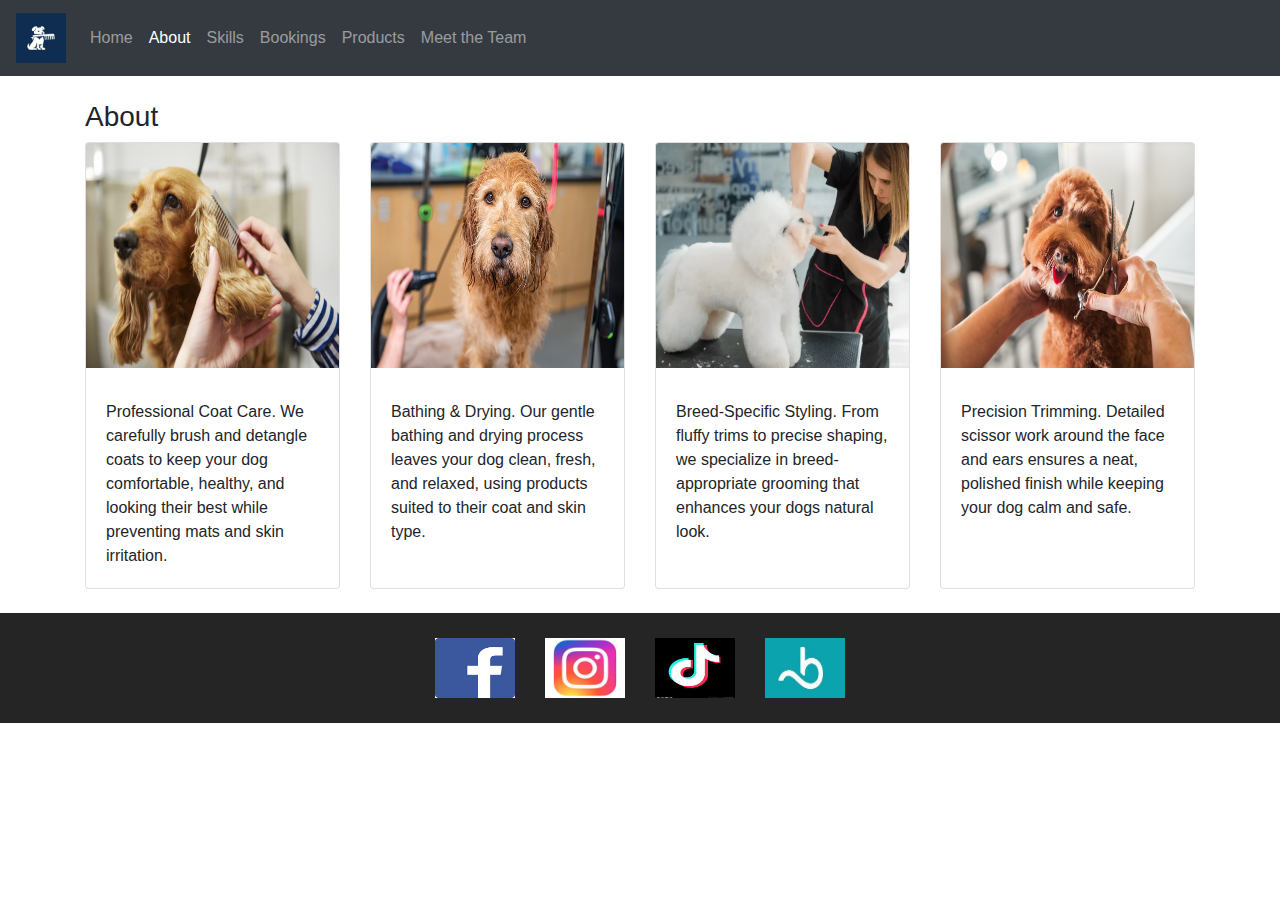
<file: About.html>
<!doctype html>
<html lang="en">
  <head>
    <!-- Required meta tags -->
    <meta charset="utf-8">
    <meta name="viewport" content="width=device-width, initial-scale=1, shrink-to-fit=no">

    <!-- Bootstrap CSS -->
    <link rel="stylesheet" href="https://cdn.jsdelivr.net/npm/bootstrap@4.4.1/dist/css/bootstrap.min.css" integrity="sha384-Vkoo8x4CGsO3+Hhxv8T/Q5PaXtkKtu6ug5TOeNV6gBiFeWPGFN9MuhOf23Q9Ifjh" crossorigin="anonymous">

    <title></title>
  </head>
<body>
<!--Navbar ------------------------------------------------------------------------------------------------------------------------------>

<nav class="navbar navbar-expand-md bg-dark navbar-dark">
  <a class="navbar-brand" href="#"><Img src="assets/dog-grooming-vector-logo-design-600nw-2612515567.webp" alt="LOGO" style="width: 50px;"></a>
  <button class="navbar-toggler" type="button" data-toggle="collapse" data-target="#collapsibleNavbar">
    <span class="navbar-toggler-icon"></span>
  </button>
  <div class="collapse navbar-collapse" id="collapsibleNavbar">
    <ul class="navbar-nav">
       <li class="nav-item"><a class="nav-link" href="index.html">Home</a></li>
                <li class="nav-item"><a class="nav-link active" href="About.html">About</a></li>
                <li class="nav-item"><a class="nav-link" href="Skills.html">Skills</a></li>
                <li class="nav-item"><a class="nav-link" href="Bookings.html">Bookings</a></li>
                <li class="nav-item"><a class="nav-link" href="Products.html">Products</a></li>
                <li class="nav-item"><a class="nav-link" href="Meettheteam.html">Meet the Team</a></li>
            </ul>
  </div>  
</nav>
<br>


<!--Navbar End--------------------------------------------------------------------------------------------------------------------------->

<!--Main--------------------------------------------------------------------------------------------------------------------------------->
<div class="container">
  <h3>About</h3>
 <div class="row row-cols-1 row-cols-md-4">
  <div class="col mb-4">
    <div class="card h-100">
      <img src="assets/Cocker-spaniel-Park-City-dog-grooming-1024x688.jpg" class="card-img-top" alt="" style="height: 225px;">
      <div class="card-body d-flex flex-column">
        <h5 class="card-title"></h5>
        <p class="card-text">Professional Coat Care.  We carefully brush and detangle coats to keep your dog comfortable, healthy, and looking their best while preventing mats and skin irritation.</p>
      
      </div>
    </div>
  </div>
  <div class="col mb-4">
    <div class="card h-100">
      <img src="assets/22PT_CWA_Wisbech_Dog_Grooming_02_b__sm.jpg" class="card-img-top" alt="" style="height: 225px;">
      <div class="card-body d-flex flex-column">
        <h5 class="card-title"></h5>
        <p class="card-text">Bathing & Drying. Our gentle bathing and drying process leaves your dog clean, fresh, and relaxed, using products suited to their coat and skin type.</p>
      </div>
    </div>
  </div>
  <div class="col mb-4">
    <div class="card h-100">
      <img src="assets/dog-grooming-myrtle-beach.webp" class="card-img-top" alt="" style="height: 225px;">
      <div class="card-body d-flex flex-column">
        <h5 class="card-title"></h5>
        <p class="card-text">Breed-Specific Styling. From fluffy trims to precise shaping, we specialize in breed-appropriate grooming that enhances your dogs natural look.</p>
      </div>
    </div>
  </div>
  <div class="col mb-4">
    <div class="card h-100">
      <img src="assets/dog-grooming-scissor-cut.jpeg" class="card-img-top" alt="" style="height: 225px;">
      <div class="card-body d-flex flex-column">
        <h5 class="card-title"></h5>
        <p class="card-text">Precision Trimming. Detailed scissor work around the face and ears ensures a neat, polished finish while keeping your dog calm and safe.</p>
      </div>
    </div>
  </div>
</div>
</div>

<!--Main end------------------------------------------------------------------------------------------------------------------------------->

<!--Footer--------------------------------------------------------------------------------------------------------------------------------->

   <!-- IMAGE STRIP -->
    <div style="background-color:#252525; padding:25px 0; display:flex; justify-content:center; gap:30px;">
        <img src="assets/facebook logo.png" style="width:80px; height:60px; background-color:#d9d9d9;">
        <img src="assets/insta logo.jpg" style="width:80px; height:60px; background-color:#d9d9d9;">
        <img src="assets/download.jpg" style="width:80px; height:60px; background-color:#d9d9d9;">
        <img src="assets/booksy.jpg" style="width:80px; height:60px; background-color:#d9d9d9;">
    </div>

    <!-- STICKY FOOTER -->
    <footer style="background: color #252525;; padding:25px 0; text-align:center; margin-top:auto;">
        <!-- Footer -->
    </footer>


</body>
</html>
</file>
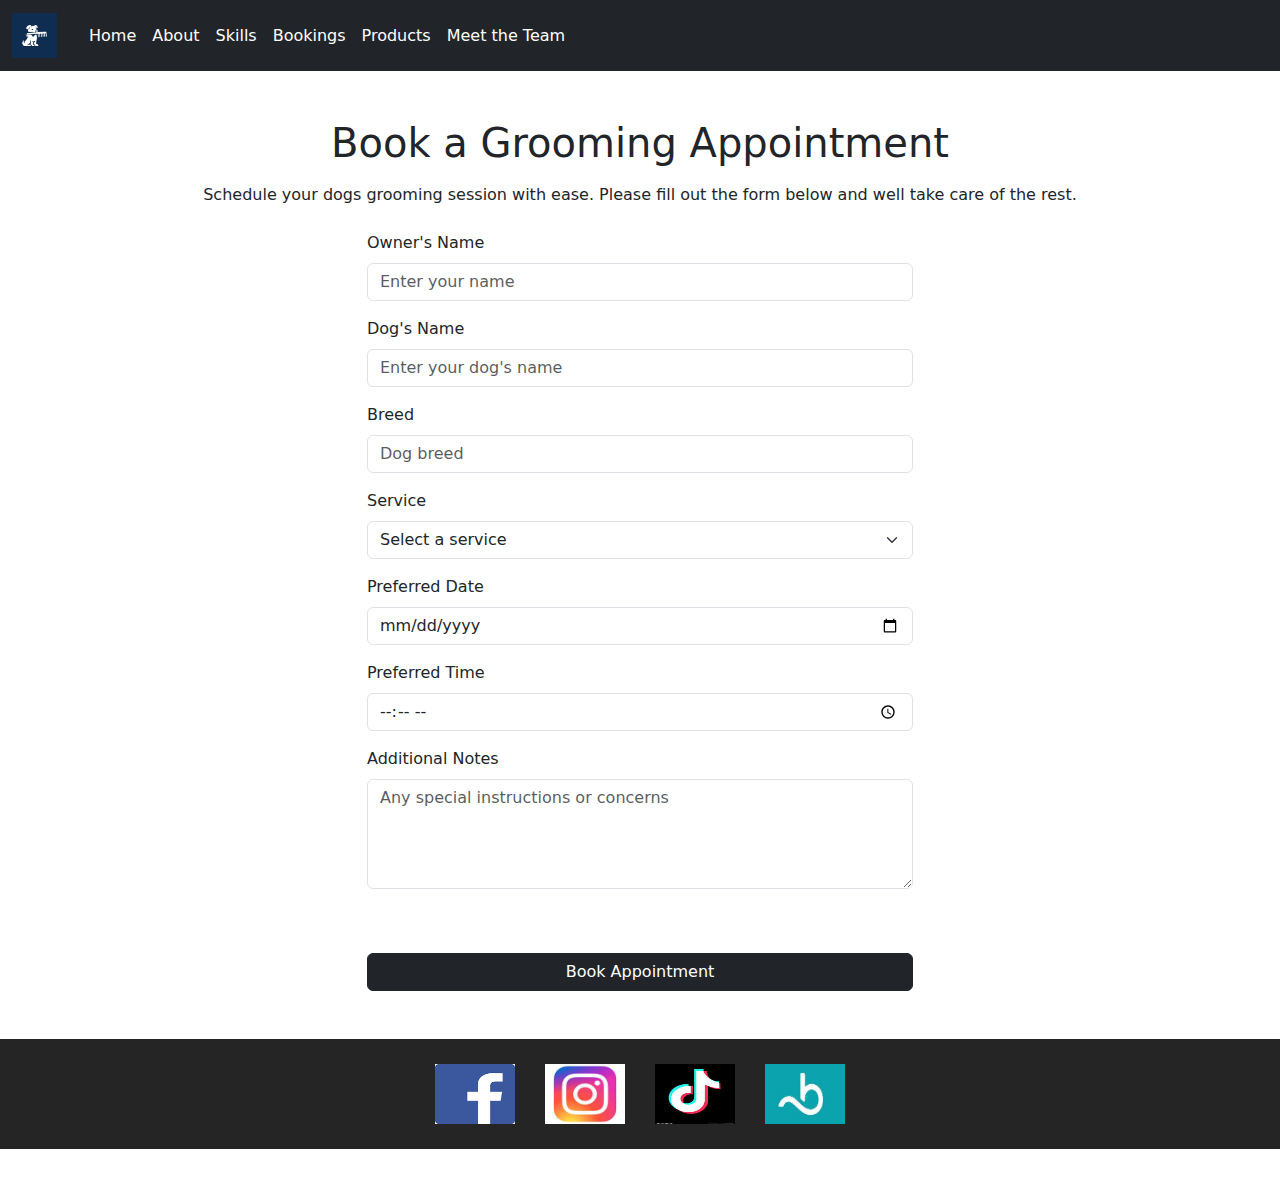
<file: Bookings.html>
<!DOCTYPE html>
<html lang="en">
<head>
    <meta charset="UTF-8">
    <title>Bookings</title>
    <meta name="viewport" content="width=device-width, initial-scale=1">

    <!-- Bootstrap CSS -->
    <link rel="stylesheet" href="https://cdn.jsdelivr.net/npm/bootstrap@5.3.2/dist/css/bootstrap.min.css">

    <style>
        html, body {
            height: 100%;
        }

        body {
            display: flex;
            flex-direction: column;
        }

        main {
            flex: 1;
        }

        .navbar {
            background-color: #00eeff;
        }

        .navbar a {
            color: #ffffff !important;
        }

        .bottom-strip {
            background-color: #343a40;
            color: white;
            padding: 30px 0;
            Display: flex;
            Justify-content: center;
            text-align: center;
        }

        footer a {
            color: #0d6efd;
            text-decoration: none;
        }
    </style>
</head>

<body>

<!-- NAVBAR -->
<nav class="navbar navbar-expand-md navbar-dark bg-dark">
    <div class="container-fluid">

        <!-- LOGO -->
        <a class="navbar-brand me-4" href="index.html">
            <img src="assets/dog-grooming-vector-logo-design-600nw-2612515567.webp"
                 alt="Logo"
                 style="width: 45px;">
        </a>

        <!-- TOGGLER -->
        <button class="navbar-toggler" type="button"
                data-bs-toggle="collapse"
                data-bs-target="#navbarNav">
            <span class="navbar-toggler-icon"></span>
        </button>

        <!-- NAV LINKS -->

        <div class="collapse navbar-collapse" id="navbarNav">
            <ul class="navbar-nav">
               <li class="nav-item"><a class="nav-link" href="index.html">Home</a></li>
                <li class="nav-item"><a class="nav-link" href="About.html">About</a></li>
                <li class="nav-item"><a class="nav-link" href="Skills.html">Skills</a></li>
                <li class="nav-item"><a class="nav-link active" href="Bookings.html">Bookings</a></li>
                <li class="nav-item"><a class="nav-link" href="Products.html">Products</a></li>
                <li class="nav-item"><a class="nav-link" href="Meettheteam.html">Meet the Team</a></li>
            </ul>
        </div>

    </div>
</nav>

<!-- MAIN CONTENT -->
<main class="container mt-5">
    <h1 class="text-center">Book a Grooming Appointment</h1>

    <p class="text-center mt-3 mb-4">
        Schedule your dogs grooming session with ease.  
        Please fill out the form below and well take care of the rest.
    </p>

    <div class="row justify-content-center">
        <div class="col-md-6">

            <form>
                <div class="mb-3">
                    <label class="form-label">Owner's Name</label>
                    <input type="text" class="form-control" placeholder="Enter your name" required>
                </div>

                <div class="mb-3">
                    <label class="form-label">Dog's Name</label>
                    <input type="text" class="form-control" placeholder="Enter your dog's name" required>
                </div>

                <div class="mb-3">
                    <label class="form-label">Breed</label>
                    <input type="text" class="form-control" placeholder="Dog breed">
                </div>

                <div class="mb-3">
                    <label class="form-label">Service</label>
                    <select class="form-select" required>
                        <option selected disabled>Select a service</option>
                        <option>Full Grooming</option>
                        <option>Bath & Dry</option>
                        <option>Hair Trim</option>
                        <option>Nail Trimming</option>
                        <option>Puppy Groom</option>
                    </select>
                </div>

                <div class="mb-3">
                    <label class="form-label">Preferred Date</label>
                    <input type="date" class="form-control" required>
                </div>

                <div class="mb-3">
                    <label class="form-label">Preferred Time</label>
                    <input type="time" class="form-control" required>
                </div>

                <div class="mb-3">
                    <label class="form-label">Additional Notes</label>
                    <textarea class="form-control" rows="4" placeholder="Any special instructions or concerns"></textarea>
                </div>

                <button type="submit" class="btn btn-dark w-100 my-5">
                    Book Appointment
                </button>
            </form>

        </div>
    </div>
</main>



<!-- Footer -->
<!-- IMAGE STRIP -->
    <div style="background-color:#252525; padding:25px 0; display:flex; justify-content:center; gap:30px;">
        <img src="assets/facebook logo.png" style="width:80px; height:60px; background-color:#d9d9d9;">
        <img src="assets/insta logo.jpg" style="width:80px; height:60px; background-color:#d9d9d9;">
        <img src="assets/download.jpg" style="width:80px; height:60px; background-color:#d9d9d9;">
        <img src="assets/booksy.jpg" style="width:80px; height:60px; background-color:#d9d9d9;">
    </div>

    <!-- STICKY FOOTER -->
    <footer style="background: color #252525;; padding:25px 0; text-align:center; margin-top:auto;">
        <!-- Footer -->
    </footer>

</body>
</html>
</file>
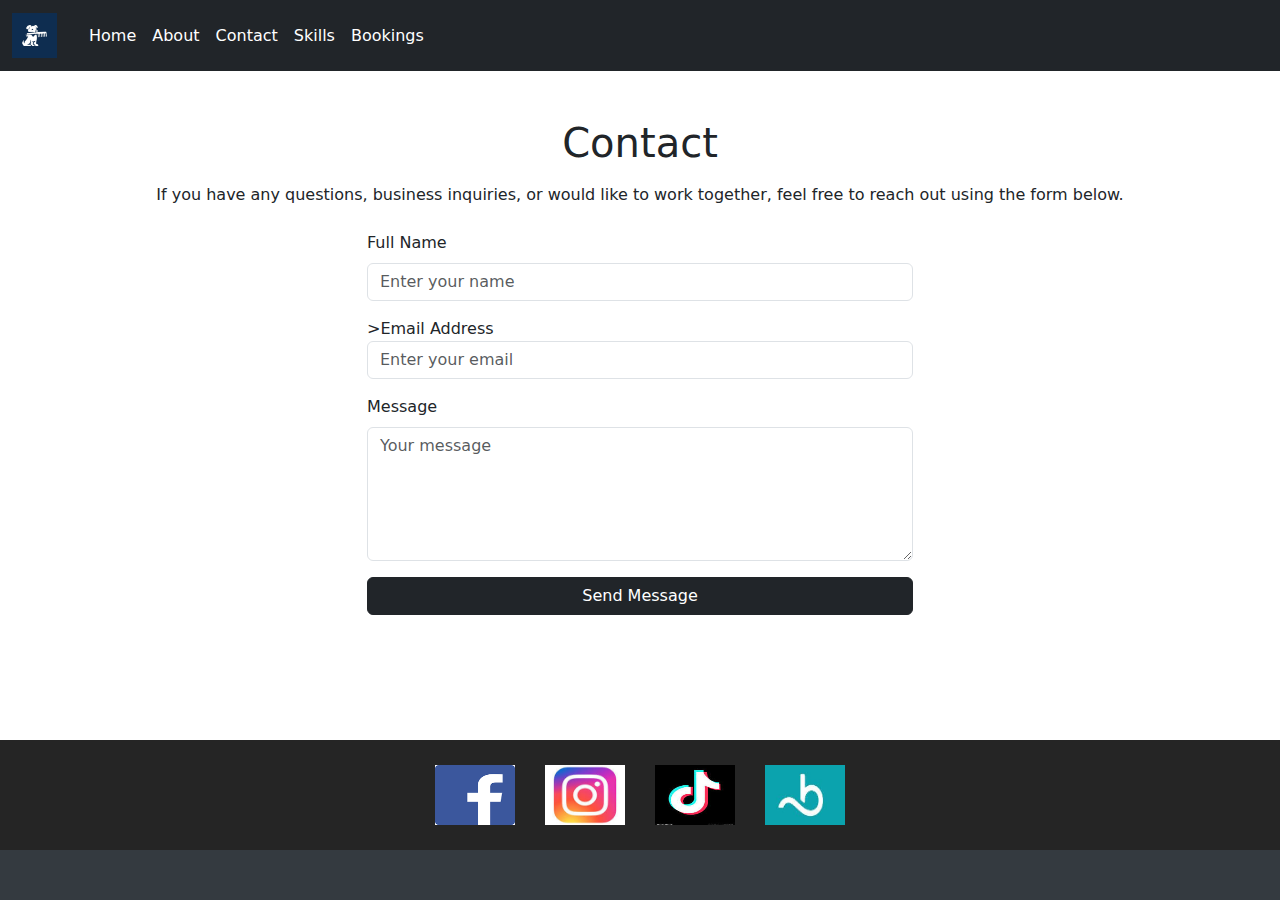
<file: Contact1.html>
<!DOCTYPE html>
<html lang="en">
<head>
    <meta charset="UTF-8">
    <title>Contact</title>
    <meta name="viewport" content="width=device-width, initial-scale=1">

    <!-- Bootstrap CSS -->
    <link 
        href="https://cdn.jsdelivr.net/npm/bootstrap@5.3.2/dist/css/bootstrap.min.css" 
        rel="stylesheet">

    <style>
        html, body {
            height: 100%;
        }

        body {
            display: flex;
            flex-direction: column;
        }

        main {
            flex: 1;
        }

        .navbar {
            background-color: #343a40;
        }

        .navbar a {
            color: #ffffff !important;
        }

        footer {
            background-color: #343a40;
            color: white;
            padding: 30px 0;
            text-align: center;
        }

        footer a {
            color: #0d6efd;
            text-decoration: none;
        }
    </style>
</head>

<body>

<!-- NAVBAR -->
<nav class="navbar navbar-expand-md navbar-dark bg-dark">
    <div class="container-fluid">

        <!-- LOGO -->
        <a class="navbar-brand me-4" href="Home.html">
            <img src="assets/dog-grooming-vector-logo-design-600nw-2612515567.webp"
                 alt="Logo"
                 style="width: 45px;">
        </a>

        <!-- TOGGLER -->
        <button class="navbar-toggler" type="button"
                data-bs-toggle="collapse"
                data-bs-target="#navbarNav">
            <span class="navbar-toggler-icon"></span>
        </button>

        <!-- NAV LINKS -->
        <div class="collapse navbar-collapse" id="navbarNav">
            <ul class="navbar-nav">
                <li class="nav-item">
                    <a class="nav-link" href="Home.html">Home</a>
                </li>
                <li class="nav-item">
                    <a class="nav-link" href="About.html">About</a>
                </li>
                <li class="nav-item">
                    <a class="nav-link" href="Contact1.html">Contact</a>
                </li>
                <li class="nav-item">
                    <a class="nav-link" href="Skills.html">Skills</a>
                </li>
                <li class="nav-item">
                    <a class="nav-link" href="Bookings.html">Bookings</a>
                </li>
            </ul>
        </div>

    </div>
</nav>
    </div>
</nav>

<!-- MAIN CONTENT -->
<main class="container text-center mt-5">
    <h1>Contact</h1>

    <p class="mt-3">
        If you have any questions, business inquiries, or would like to work together,  
        feel free to reach out using the form below.
    </p>

    <div class="row justify-content-center mt-4">
        <div class="col-md-6">

            <form>
                <div class="mb-3 text-start">
                    <label class="form-label">Full Name</label>
                    <input type="text" class="form-control" placeholder="Enter your name">
                </div>

                <div class="mb-3 text-start">
                    >Email Address</label>
                    <input type="email" class="form-control" placeholder="Enter your email">
                </div>

                <div class="mb-3 text-start">
                    <label class="form-label">Message</label>
                    <textarea class="form-control" rows="5" placeholder="Your message"></textarea>
                </div>

                <button type="submit" class="btn btn-dark w-100">
                    Send Message
                </button>
            </form>

        </div>
    </div>
</main>

<!-- FOOTER -->
<!-- Footer -->
<!-- IMAGE STRIP -->
    <div style="background-color:#252525; padding:25px 0; display:flex; justify-content:center; gap:30px;">
        <img src="assets/facebook logo.png" style="width:80px; height:60px; background-color:#d9d9d9;">
        <img src="assets/insta logo.jpg" style="width:80px; height:60px; background-color:#d9d9d9;">
        <img src="assets/download.jpg" style="width:80px; height:60px; background-color:#d9d9d9;">
        <img src="assets/booksy.jpg" style="width:80px; height:60px; background-color:#d9d9d9;">
    </div>

    <!-- STICKY FOOTER -->
    <footer style="background: color #252525;; padding:25px 0; text-align:center; margin-top:auto;">
        <!-- Footer -->
    </footer>

<!-- Bootstrap JS -->
<script 
    src="https://cdn.jsdelivr.net/npm/bootstrap@5.3.2/dist/js/bootstrap.bundle.min.js">
</script>

</body>

</html>
</file>
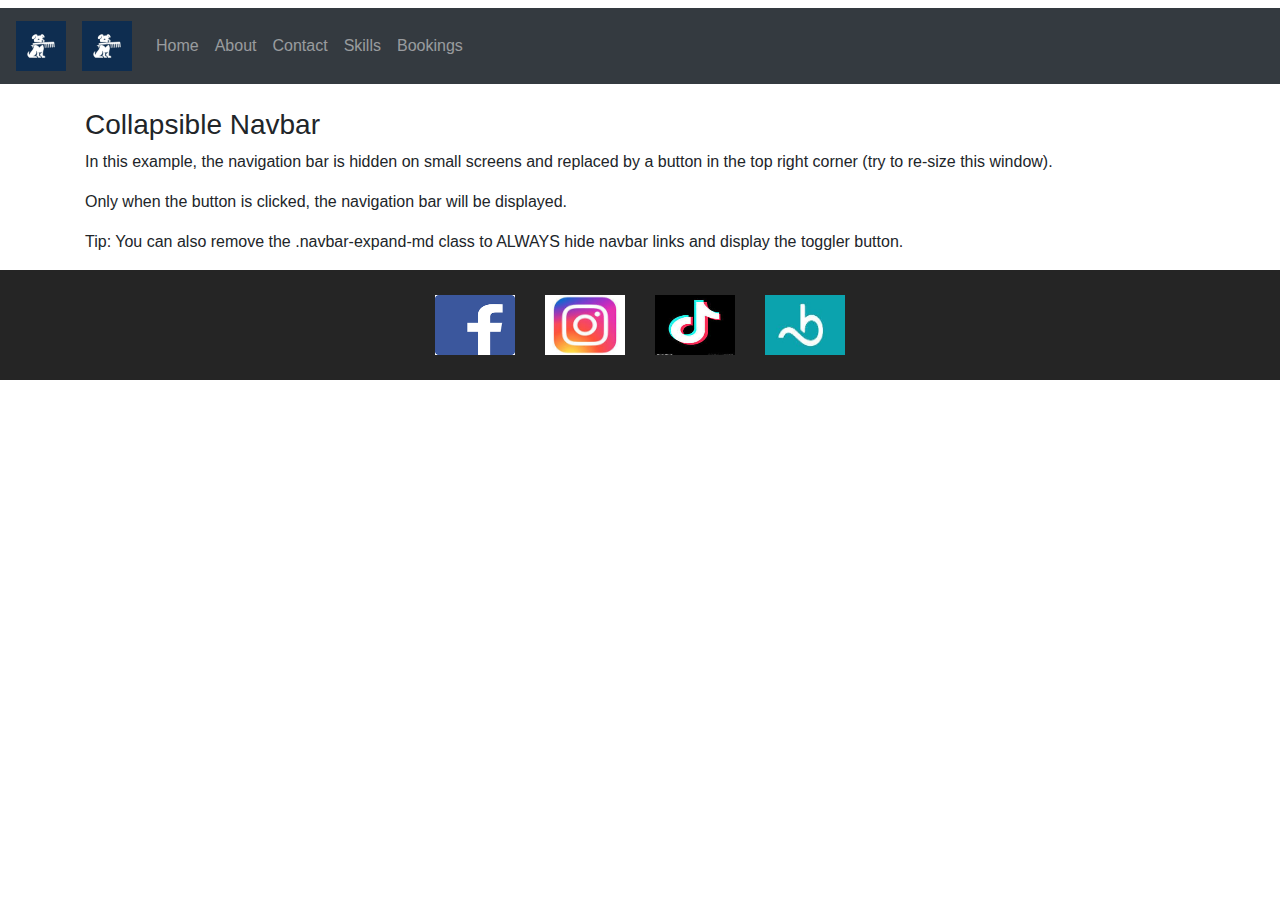
<file: masterpage copy.html>
<!doctype html>
<html lang="en">
  <head>
    <!-- Required meta tags -->
    <meta charset="utf-8">
    <meta name="viewport" content="width=device-width, initial-scale=1, shrink-to-fit=no">

    <!-- Bootstrap CSS -->
    <link rel="stylesheet" href="https://cdn.jsdelivr.net/npm/bootstrap@4.4.1/dist/css/bootstrap.min.css" integrity="sha384-Vkoo8x4CGsO3+Hhxv8T/Q5PaXtkKtu6ug5TOeNV6gBiFeWPGFN9MuhOf23Q9Ifjh" crossorigin="anonymous">

    <title></title>
  </head>
  <body>
    <h1></h1>
<!--Navbar ------------------------------------------------------------------------------------------------------------------------------>
<body>

<nav class="navbar navbar-expand-md bg-dark navbar-dark">
  <a class="navbar-brand" href="#"><Img src="assets/dog-grooming-vector-logo-design-600nw-2612515567.webp" alt="LOGO" style="width: 50px;"></a>
  <button class="navbar-toggler" type="button" data-toggle="collapse" data-target="#collapsibleNavbar">
    <span class="navbar-toggler-icon"></span>
  </button>
  <div class="collapse navbar-collapse" id="collapsibleNavbar">
    <ul class="navbar-nav">
      <a class="navbar-brand" href="#"><Img src="assets/dog-grooming-vector-logo-design-600nw-2612515567.webp" alt="LOGO" style="width: 50px;"></a>
  <button class="navbar-toggler" type="button" data-toggle="collapse" data-target="#collapsibleNavbar">
    <span class="navbar-toggler-icon"></span>
  </button>
  <div class="collapse navbar-collapse" id="collapsibleNavbar">
    <ul class="navbar-nav">
       <li class="nav-item"><a class="nav-link" href="Home.html">Home</a></li>
      <li class="nav-item"> <a class="nav-link" href="About.html">About</a></li>
      <li class="nav-item"><a class="nav-link" href="Contact1.html">Contact</a></li>   
      <li class="nav-item"><a class="nav-link" href="Skills.html">Skills</a></li>    
      <li class="nav-item"><a class="nav-link" href="Bookings.html">Bookings</a></li>       
    </ul>
  </div>  
</nav>
<br>



</body>
<!--Navbar End--------------------------------------------------------------------------------------------------------------------------->

<!--Main--------------------------------------------------------------------------------------------------------------------------------->
<div class="container">
  <h3>Collapsible Navbar</h3>
  <p>In this example, the navigation bar is hidden on small screens and replaced by a button in the top right corner (try to re-size this window).</p>
  <p>Only when the button is clicked, the navigation bar will be displayed.</p>
  <p>Tip: You can also remove the .navbar-expand-md class to ALWAYS hide navbar links and display the toggler button.</p>
</div>
<!--Main end------------------------------------------------------------------------------------------------------------------------------->

<!--Footer--------------------------------------------------------------------------------------------------------------------------------->
<!-- Footer -->
<!-- IMAGE STRIP -->
    <div style="background-color:#252525; padding:25px 0; display:flex; justify-content:center; gap:30px;">
        <img src="assets/facebook logo.png" style="width:80px; height:60px; background-color:#d9d9d9;">
        <img src="assets/insta logo.jpg" style="width:80px; height:60px; background-color:#d9d9d9;">
        <img src="assets/download.jpg" style="width:80px; height:60px; background-color:#d9d9d9;">
        <img src="assets/booksy.jpg" style="width:80px; height:60px; background-color:#d9d9d9;">
    </div>

    <!-- STICKY FOOTER -->
    <footer style="background: color #252525;; padding:25px 0; text-align:center; margin-top:auto;">
        <!-- Footer -->
    </footer>
    
<!--Footer End----------------------------------------------------------------------------------------------------------------------------->

    <!-- Optional JavaScript -->
    <!-- jQuery first, then Popper.js, then Bootstrap JS -->
    <script src="https://code.jquery.com/jquery-3.4.1.slim.min.js" integrity="sha384-J6qa4849blE2+poT4WnyKhv5vZF5SrPo0iEjwBvKU7imGFAV0wwj1yYfoRSJoZ+n" crossorigin="anonymous"></script>
    <script src="https://cdn.jsdelivr.net/npm/popper.js@1.16.0/dist/umd/popper.min.js" integrity="sha384-Q6E9RHvbIyZFJoft+2mJbHaEWldlvI9IOYy5n3zV9zzTtmI3UksdQRVvoxMfooAo" crossorigin="anonymous"></script>
    <script src="https://cdn.jsdelivr.net/npm/bootstrap@4.4.1/dist/js/bootstrap.min.js" integrity="sha384-wfSDF2E50Y2D1uUdj0O3uMBJnjuUD4Ih7YwaYd1iqfktj0Uod8GCExl3Og8ifwB6" crossorigin="anonymous"></script>
  </body>
</html>
</file>
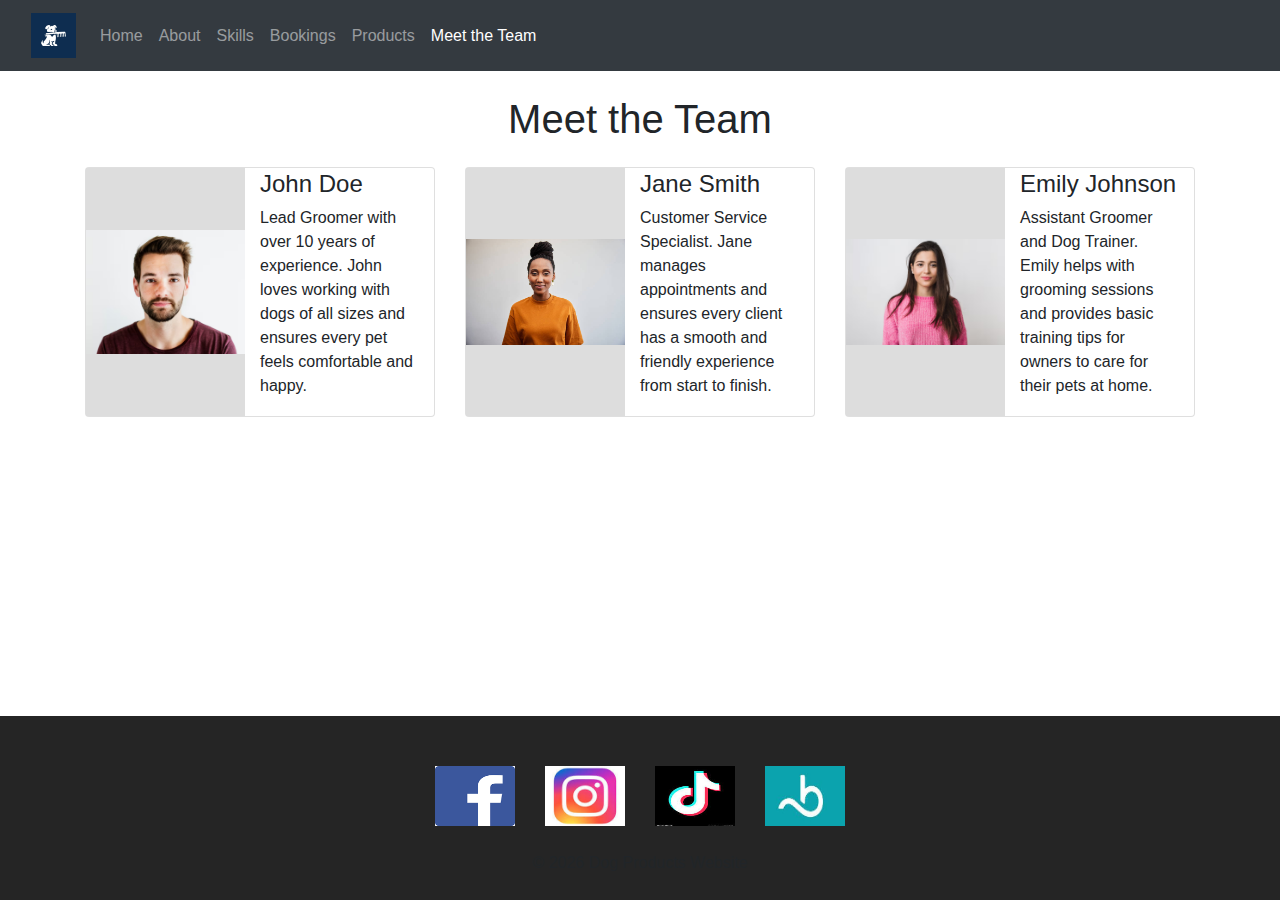
<file: Meettheteam.html>
<!DOCTYPE html>
<html lang="en">
<head>
    <meta charset="UTF-8">
    <title>Meet the Team</title>

    <!-- Bootstrap 4 CSS -->
    <link rel="stylesheet"
          href="https://maxcdn.bootstrapcdn.com/bootstrap/4.5.2/css/bootstrap.min.css">

    <style>
        body {
            min-height: 100vh;
            display: flex;
            flex-direction: column;
        }

        .team-card {
            display: flex;
            flex-direction: row; /* left-right layout */
            height: 250px;
            margin-bottom: 20px;
        }

        .team-image {
            flex: 1;
            background-color: #ddd; /* Placeholder color */
            display: flex;
            align-items: center;
            justify-content: center;
        }

        .team-image img {
            max-width: 100%;
            max-height: 100%;
            object-fit: cover;
        }

        .team-text {
            flex: 1;
            padding: 15px;
            display: flex;
            flex-direction: column;
            justify-content: center;
        }

        footer {
            background-color: #252525;
            padding: 25px 0;
            text-align: center;
            margin-top: auto;
        }

        @media (max-width: 767px) {
            /* Stack vertically on small screens */
            .team-card {
                flex-direction: column;
                height: auto;
            }
        }
    </style>
</head>

<body>

<!-- NAVBAR -->
<nav class="navbar navbar-expand-md navbar-dark bg-dark">
    <div class="container-fluid">
        <a class="navbar-brand me-4" href="index.html">
            <img src="assets/dog-grooming-vector-logo-design-600nw-2612515567.webp"
                 alt="Logo" style="width:45px;">
        </a>

        <button class="navbar-toggler" type="button"
                data-toggle="collapse"
                data-target="#navbarNav">
            <span class="navbar-toggler-icon"></span>
        </button>

        <div class="collapse navbar-collapse" id="navbarNav">
            <ul class="navbar-nav">
                <li class="nav-item"><a class="nav-link" href="index.html">Home</a></li>
                <li class="nav-item"><a class="nav-link" href="About.html">About</a></li>
                <li class="nav-item"><a class="nav-link" href="Skills.html">Skills</a></li>
                <li class="nav-item"><a class="nav-link" href="Bookings.html">Bookings</a></li>
                <li class="nav-item"><a class="nav-link" href="Products.html">Products</a></li>
                <li class="nav-item"><a class="nav-link active" href="Meettheteam.html">Meet the Team</a></li>
            </ul>
        </div>
    </div>
</nav>

<!-- MAIN CONTENT -->
<div class="container mt-4">
    <h1 class="text-center mb-4">Meet the Team</h1>

    <div class="row">
        <!-- Team Member 1 -->
        <div class="col-md-4">
            <div class="team-card card">
                <div class="team-image">
                    <img src="assets/man 2.avif" alt="Team Member 1">
                </div>
                <div class="team-text">
                    <h4>John Doe</h4>
                    <p>Lead Groomer with over 10 years of experience. John loves working with dogs of all sizes and ensures every pet feels comfortable and happy.</p>
                </div>
            </div>
        </div>

        <!-- Team Member 2 -->
        <div class="col-md-4">
            <div class="team-card card">
                <div class="team-image">
                    <img src="assets/women 1.jpg" alt="Team Member 2">
                </div>
                <div class="team-text">
                    <h4>Jane Smith</h4>
                    <p>Customer Service Specialist. Jane manages appointments and ensures every client has a smooth and friendly experience from start to finish.</p>
                </div>
            </div>
        </div>

        <!-- Team Member 3 -->
        <div class="col-md-4">
            <div class="team-card card">
                <div class="team-image">
                    <img src="assets/women 2.avif" alt="Team Member 3">
                </div>
                <div class="team-text">
                    <h4>Emily Johnson</h4>
                    <p>Assistant Groomer and Dog Trainer. Emily helps with grooming sessions and provides basic training tips for owners to care for their pets at home.</p>
                </div>
            </div>
        </div>
    </div>
</div>

<!-- FOOTER -->
<footer>
  <div style="background-color:#252525; padding:25px 0; display:flex; justify-content:center; gap:30px;">
    <img src="assets/facebook logo.png" style="width:80px; height:60px; background:#d9d9d9;">
    <img src="assets/insta logo.jpg" style="width:80px; height:60px; background:#d9d9d9;">
    <img src="assets/download.jpg" style="width:80px; height:60px; background:#d9d9d9;">
    <img src="assets/booksy.jpg" style="width:80px; height:60px; background:#d9d9d9;">
  </div>
  © 2026 Dog Products Website
</footer>

<!-- Bootstrap 4 JS -->
<script src="https://code.jquery.com/jquery-3.5.1.slim.min.js"></script>
<script src="https://cdn.jsdelivr.net/npm/popper.js@1.16.1/dist/umd/popper.min.js"></script>
<script src="https://maxcdn.bootstrapcdn.com/bootstrap/4.5.2/js/bootstrap.min.js"></script>

</body>
</html>
</file>
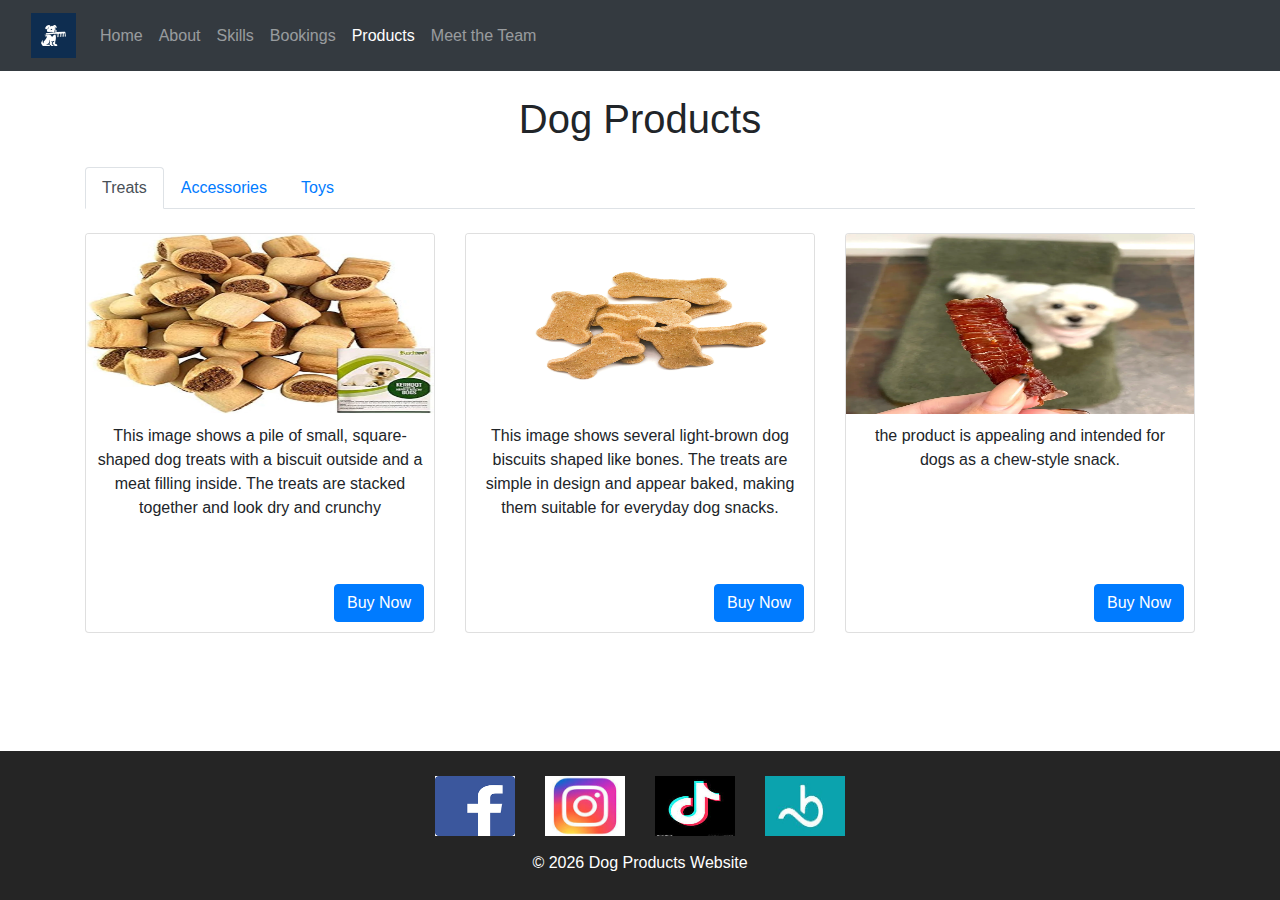
<file: Products.html>
<!DOCTYPE html>
<html lang="en">
<head>
    <meta charset="UTF-8">
    <title>Dog Products</title>

    <!-- Bootstrap 4 CSS -->
    <link rel="stylesheet"
          href="https://maxcdn.bootstrapcdn.com/bootstrap/4.5.2/css/bootstrap.min.css">

    <style>
        body {
            min-height: 100vh;
            display: flex;
            flex-direction: column;
        }

        .product-card {
            height: 400px;
            position: relative;
        }

        .product-text {
            padding: 10px;
            text-align: center;
            margin-bottom: 25px;
        }

        .buy-now-btn {
            position: absolute;
            bottom: 10px;
            right: 10px;
        }

        footer {
            background-color: #252525;
            padding: 25px 0;
            text-align: center;
            margin-top: auto;
            color: white;
        }
    </style>
</head>

<body>

<!-- NAVBAR -->
<nav class="navbar navbar-expand-md navbar-dark bg-dark">
    <div class="container-fluid">

        <a class="navbar-brand" href="index.html">
            <img src="assets/dog-grooming-vector-logo-design-600nw-2612515567.webp"
                 alt="Logo" style="width:45px;">
        </a>

        <button class="navbar-toggler" type="button"
                data-toggle="collapse"
                data-target="#navbarNav">
            <span class="navbar-toggler-icon"></span>
        </button>

        <div class="collapse navbar-collapse" id="navbarNav">
            <ul class="navbar-nav">
                <div class="collapse navbar-collapse" id="navbarNav">
            <ul class="navbar-nav">
               <li class="nav-item"><a class="nav-link" href="index.html">Home</a></li>
                <li class="nav-item"><a class="nav-link" href="About.html">About</a></li>
                <li class="nav-item"><a class="nav-link" href="Skills.html">Skills</a></li>
                <li class="nav-item"><a class="nav-link" href="Bookings.html">Bookings</a></li>
                <li class="nav-item"><a class="nav-link active" href="Products.html">Products</a></li>
                <li class="nav-item"><a class="nav-link" href="Meettheteam.html">Meet the Team</a></li>
            </ul>
        </div>

    </div>
</nav>

<!-- MAIN CONTENT -->
<div class="container mt-4">
    <h1 class="text-center mb-4">Dog Products</h1>

    <!-- Tabs -->
    <ul class="nav nav-tabs">
        <li class="nav-item">
            <a class="nav-link active" data-toggle="tab" href="#treats">Treats</a>
        </li>
        <li class="nav-item">
            <a class="nav-link" data-toggle="tab" href="#accessories">Accessories</a>
        </li>
        <li class="nav-item">
            <a class="nav-link" data-toggle="tab" href="#toys">Toys</a>
        </li>
    </ul>

    <!-- TAB CONTENT -->
    <div class="tab-content mt-4">

        <!-- TREATS -->
        <div id="treats" class="tab-pane fade show active">
            <div class="row">
                <div class="col-md-4">
                    <div class="card product-card">
                        <img src="assets/meat treat.jpg" class="card-img-top" style="height:180px; object-fit:fill;">
                        <div class="product-text">This image shows a pile of small, square-shaped dog treats with a biscuit outside and a meat filling inside. The treats are stacked together and look dry and crunchy</div>
                        <a href="#" class="btn btn-primary buy-now-btn">Buy Now</a>
                    </div>
                </div>

                <div class="col-md-4">
                    <div class="card product-card">
                        <img src="assets/bone treat.webp" class="card-img-top" style="height:180px; object-fit:fill;">
                        <div class="product-text">This image shows several light-brown dog biscuits shaped like bones. The treats are simple in design and appear baked, making them suitable for everyday dog snacks.</div>
                        <a href="#" class="btn btn-primary buy-now-btn">Buy Now</a>
                    </div>
                </div>

                <div class="col-md-4">
                    <div class="card product-card">
                        <img src="assets/beef jerkyy.webp" class="card-img-top" style="height:180px; object-fit:fill;">
                        <div class="product-text">the product is appealing and intended for dogs as a chew-style snack.</div>
                        <a href="#" class="btn btn-primary buy-now-btn">Buy Now</a>
                    </div>
                </div>
            </div>
        </div>

        <!-- ACCESSORIES -->
        <div id="accessories" class="tab-pane fade">
            <div class="row">
                <div class="col-md-4">
                    <div class="card product-card">
                        <img src="assets/armour.jpg" class="card-img-top" style="height:180px; object-fit:fill;;">
                        <div class="product-text">This image shows protective dog clothing designed to cover a dog’s body. The accessory is sturdy and functional, suggesting it is used for protection, warmth, or outdoor activities.</div>
                        <a href="#" class="btn btn-primary buy-now-btn">Buy Now</a>
                    </div>
                </div>

                <div class="col-md-4">
                    <div class="card product-card">
                        <img src="assets/dino backpack.webp" class="card-img-top" style="height:180px; object-fit:fill;;">
                        <div class="product-text">This image shows a small backpack designed for dogs, styled like a dinosaur. It is worn on the dog’s back and is mainly decorative, but could also be used to carry small items</div>
                        <a href="#" class="btn btn-primary buy-now-btn">Buy Now</a>
                    </div>
                </div>

                <div class="col-md-4">
                    <div class="card product-card">
                        <img src="assets/hat dogs.webp" class="card-img-top" style="height:180px; object-fit:fill;;">
                        <div class="product-text">The accessory is designed for appearance rather than function and is intended to be fun or used for special occasions or photos.</div>
                        <a href="#" class="btn btn-primary buy-now-btn">Buy Now</a>
                    </div>
                </div>
            </div>
        </div>

        <!-- TOYS -->
        <div id="toys" class="tab-pane fade">
            <div class="row">
                <div class="col-md-4">
                    <div class="card product-card">
                        <img src="assets/pid toy.webp" class="card-img-top" style="height:180px; object-fit:fill;;">
                        <div class="product-text">This is a dog toy shaped like a pig. It is likely made of soft rubber or plastic, designed for dogs to chew and play with</div>
                        <a href="#" class="btn btn-primary buy-now-btn">Buy Now</a>
                    </div>
                </div>

                <div class="col-md-4">
                    <div class="card product-card">
                        <img src="assets/happy carrot.jpg" class="card-img-top" style="height:180px; object-fit:fill;;">
                        <div class="product-text">It’s bright orange with a green top, made from durable material for chewing. It’s designed to be playful and safe for dogs to chew on.</div>
                        <a href="#" class="btn btn-primary buy-now-btn">Buy Now</a>
                    </div>
                </div>

                <div class="col-md-4">
                    <div class="card product-card">
                        <img src="assets/red boy.jpg" class="card-img-top" style="height:180px;object-fit:fill;;">
                        <div class="product-text">It’s made from a sturdy material, perfect for chewing and playing, and designed to look like a cute dog figure.</div>
                        <a href="#" class="btn btn-primary buy-now-btn">Buy Now</a>
                    </div>
                </div>
            </div>
        </div>

    </div>
</div>

<!-- FOOTER -->
<footer>
    <div style="display:flex; justify-content:center; gap:30px; margin-bottom:15px;">
        <img src="assets/facebook logo.png" style="width:80px; height:60px; background:#d9d9d9;">
        <img src="assets/insta logo.jpg" style="width:80px; height:60px; background:#d9d9d9;">
        <img src="assets/download.jpg" style="width:80px; height:60px; background:#d9d9d9;">
        <img src="assets/booksy.jpg" style="width:80px; height:60px; background:#d9d9d9;">
    </div>
    © 2026 Dog Products Website
</footer>

<!-- Bootstrap 4 JS -->
<script src="https://code.jquery.com/jquery-3.5.1.slim.min.js"></script>
<script src="https://cdn.jsdelivr.net/npm/popper.js@1.16.1/dist/umd/popper.min.js"></script>
<script src="https://maxcdn.bootstrapcdn.com/bootstrap/4.5.2/js/bootstrap.min.js"></script>

</body>
</html>
</file>
